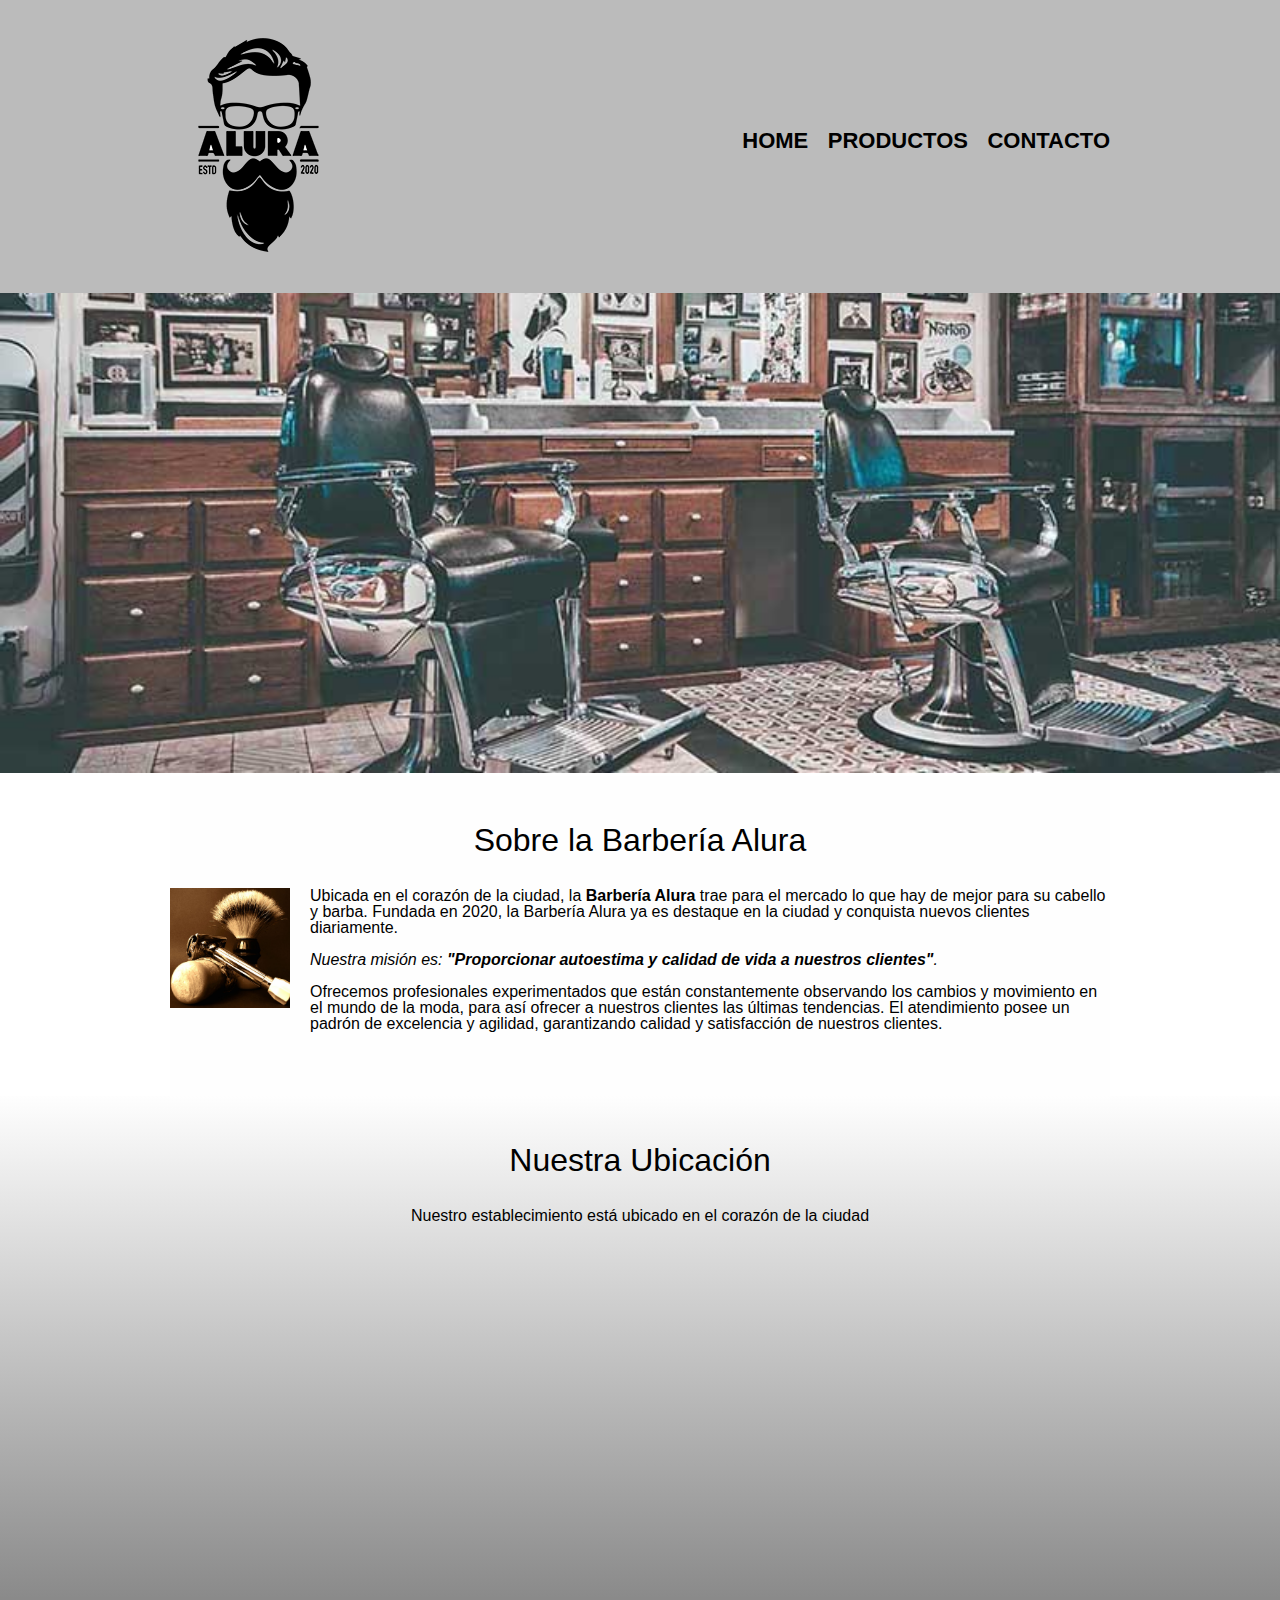
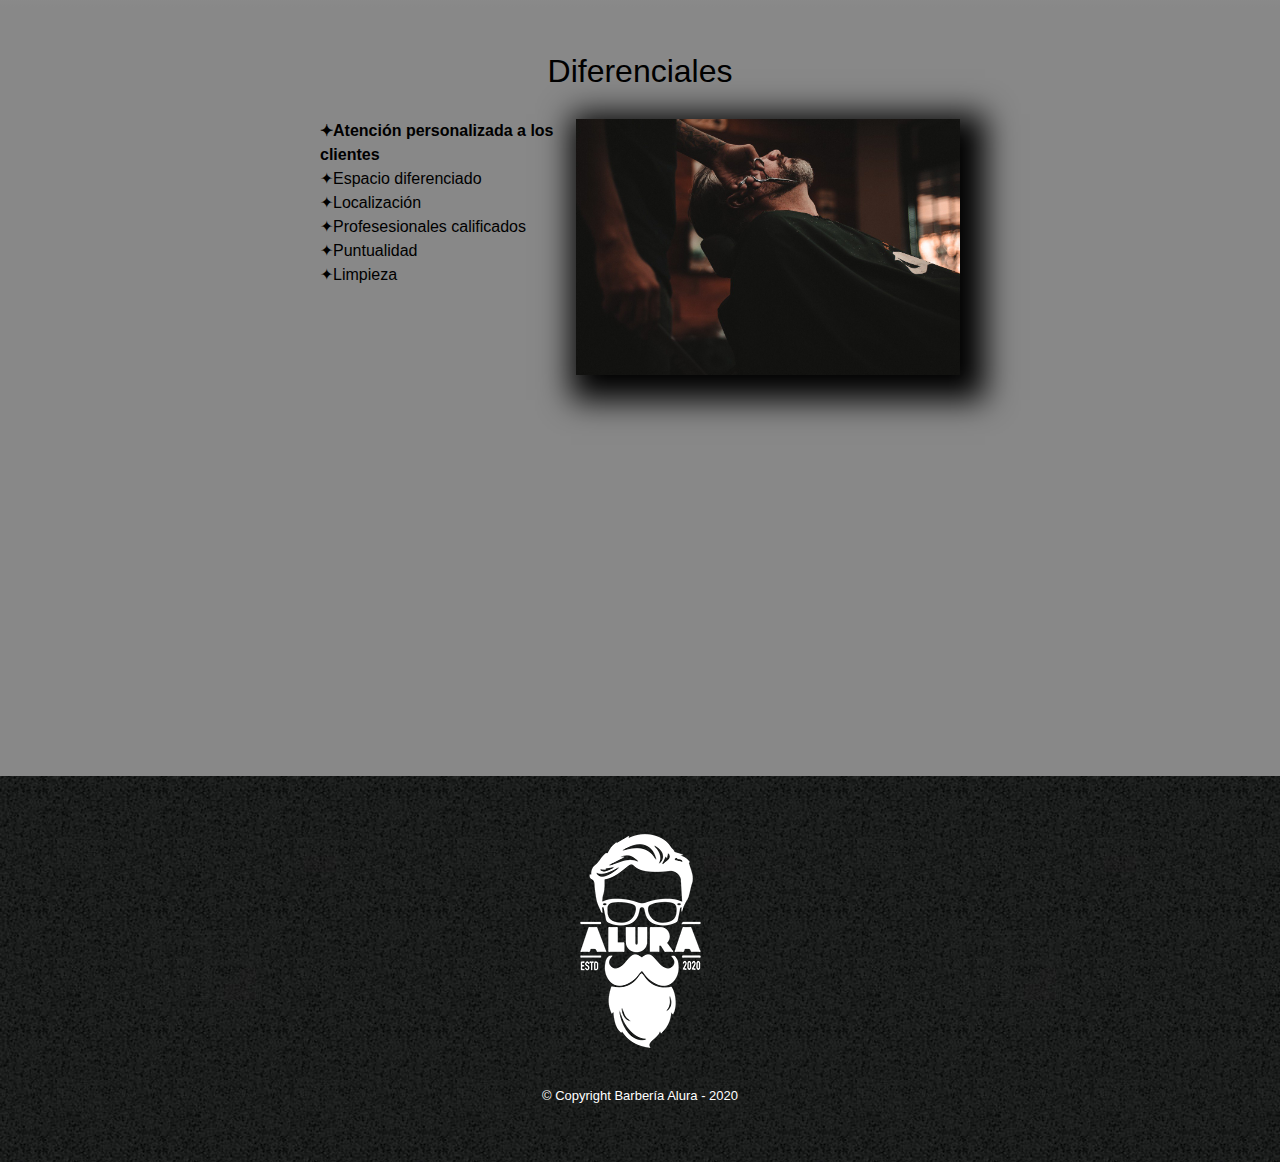
<file: index.html>
<!DOCTYPE html>

<html lang="es">

<head>
  <meta charset="UTF-8" />
  <meta name="viewport" content="width=device-width">
  <title>Barbería Alura</title>
  <link rel="stylesheet" href="reset.css" />
  <link rel="stylesheet" href="style.css" />
  <link href="
    <link
      href=" https://fonts.googleapis.com/css2?family=Roboto:wght@300&display=swap" rel="stylesheet" />
</head>

<body>
  <header>
    <div class="caja">
      <h1><img src="imagenes/logo.png" /></h1>
      <nav>
        <ul>
          <li><a href="index.html">Home</a></li>
          <li><a href="productos.html">Productos</a></li>
          <li><a href="contacto.html">Contacto</a></li>
        </ul>
      </nav>
    </div>
  </header>

  <img class="banner" src="banner/banner.jpg" />

  <main>
    <section class="principal">
      <h2 class="titulo-principal">Sobre la Barbería Alura</h2>
      <img class="utensilios" src="imagenes/utensilios[1].jpg" alt="utensilios barberia Alura" />
      <p>
        Ubicada en el corazón de la ciudad, la
        <strong>Barbería Alura</strong> trae para el mercado lo que hay de
        mejor para su cabello y barba. Fundada en 2020, la Barbería Alura ya
        es destaque en la ciudad y conquista nuevos clientes diariamente.
      </p>

      <p id="mision">
        <em>Nuestra misión es:
          <strong>"Proporcionar autoestima y calidad de vida a nuestros
            clientes"</strong>.</em>
      </p>

      <p>
        Ofrecemos profesionales experimentados que están constantemente
        observando los cambios y movimiento en el mundo de la moda, para así
        ofrecer a nuestros clientes las últimas tendencias. El atendimiento
        posee un padrón de excelencia y agilidad, garantizando calidad y
        satisfacción de nuestros clientes.
      </p>
    </section>

    <section class="mapa">
      <h3 class="titulo-principal">Nuestra Ubicación</h3>
      <p>Nuestro establecimiento está ubicado en el corazón de la ciudad</p>
      <div class="mapa-contenido">

        <iframe
          src="https://www.google.com/maps/embed?pb=!1m18!1m12!1m3!1d3977.82348872644!2d-75.1666357468855!3d4.4439279785568!2m3!1f0!2f0!3f0!3m2!1i1024!2i768!4f13.1!3m3!1m2!1s0x8e38c5cd137ec13f%3A0xc651b3658726a1da!2sANDANIK%20HECHO%20A%20MANO!5e0!3m2!1ses-419!2sco!4v1707345034559!5m2!1ses-419!2sco"
          width="100%" height="300" style="border: 0" allowfullscreen="" loading="lazy"
          referrerpolicy="no-referrer-when-downgrade"></iframe>
      </div>

    </section>

    <section class="diferenciales">
      <h3 class="titulo-principal">Diferenciales</h3>

      <div class="contenido-diferenciales">
        <ul class="lista-diferenciales">
          <li class="items">Atención personalizada a los clientes</li>
          <li class="items">Espacio diferenciado</li>
          <li class="items">Localización</li>
          <li class="items">Profesesionales calificados</li>
          <li class="items">Puntualidad</li>
          <li class="items">Limpieza</li>
        </ul><img src="diferenciales/diferenciales.jpg" class="imagen-diferenciales" />
      </div>

      <div class="video">
        <iframe width="100%" height="315" src="https://www.youtube.com/embed/VucXS9uJOxc?si=cBNoC4AD0eYm5wck"
          title="YouTube video player" frameborder="0"
          allow="accelerometer; autoplay; clipboard-write; encrypted-media; gyroscope; picture-in-picture; web-share"
          allowfullscreen></iframe>
      </div>

    </section>

  </main>

  <footer>
    <img src="imagenes/logo-blanco.png" />
    <p class="copyright">&copy Copyright Barbería Alura - 2020</p>
  </footer>
</body>

</html>
</file>
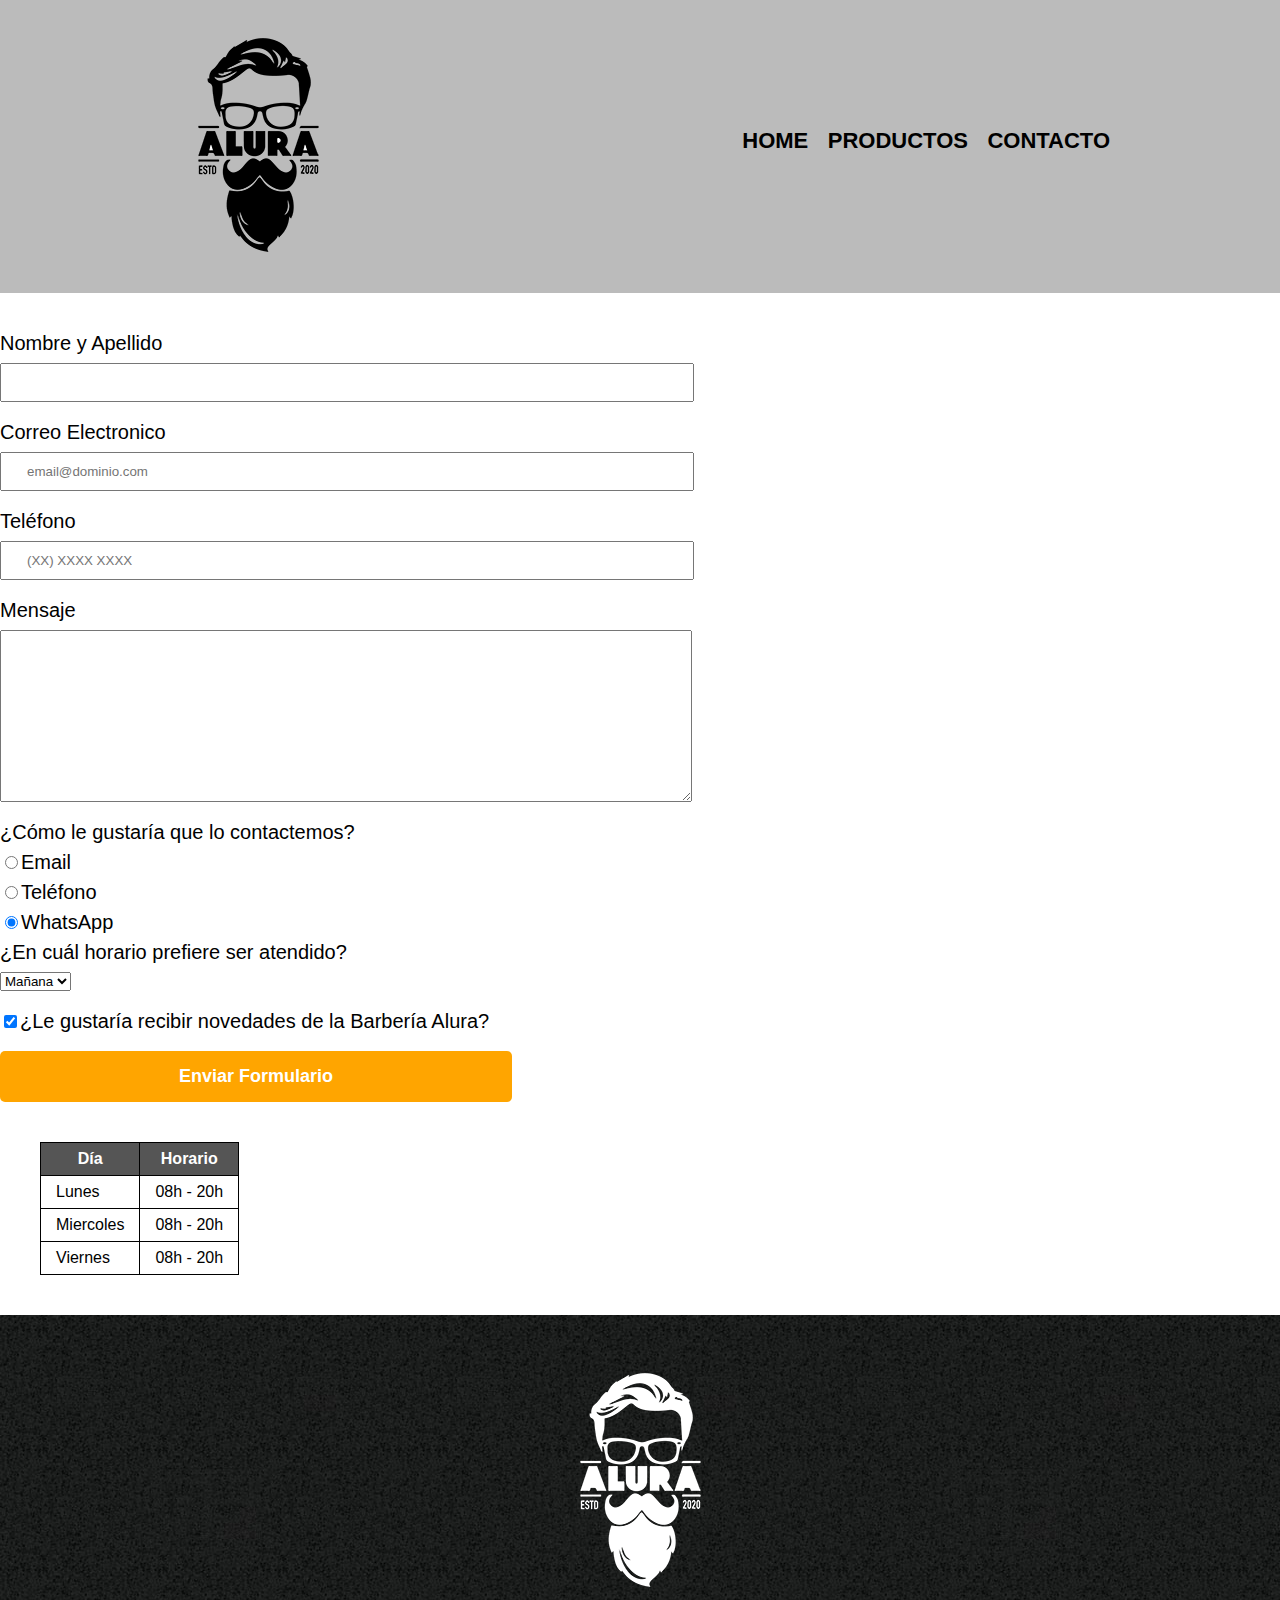
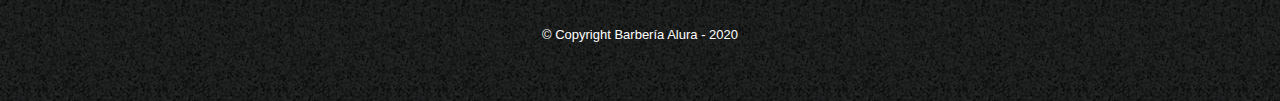
<file: contacto.html>
<!DOCTYPE html>

<html>
  <head>
    <meta charset="UTF-8" />
    <title>Contacto - Barbería Alura</title>
    <link rel="stylesheet" href="reset.css" />
    <link rel="stylesheet" href="style.css" />
  </head>
  <body>
    <header>
      <div class="caja">
        <h1><img src="imagenes/logo.png" alt="logo de la barberia Alura" /></h1>
        <nav>
          <ul>
            <li><a href="index.html">Home</a></li>
            <li><a href="productos.html">Productos</a></li>
            <li><a href="contacto.html">Contacto</a></li>
          </ul>
        </nav>
      </div>
    </header>
    <main>
      <form>
        <label for="nombreapellido">Nombre y Apellido</label>
        <input type="text" id="nombreapellido" class="input-padron" required />

        <label for="correoelectronico">Correo Electronico</label>
        <input
          type="email"
          id="correoelectronico"
          class="input-padron"
          required
          placeholder="email@dominio.com"
        />

        <label for="telefono">Teléfono</label>
        <input
          type="tel"
          id="telefono"
          class="input-padron"
          required
          placeholder="(XX) XXXX XXXX"
        />

        <label for="mensaje">Mensaje</label>
        <textarea
          cols="70"
          rows="10"
          id="mensaje"
          class="input-padron"
          required
        ></textarea>

        <fieldset>
          <legend>¿Cómo le gustaría que lo contactemos?</legend>

          <label for="radio-email"
            ><input
              type="radio"
              name="contacto"
              value="email"
              id="radio-email"
            />Email</label
          >

          <label for="radio-telefono"
            ><input
              type="radio"
              name="contacto"
              value="telefono"
              id="radio-telefono"
            />Teléfono</label
          >

          <label for="radio-whatsapp"
            ><input
              type="radio"
              name="contacto"
              value="whatsapp"
              id="radio-whatsapp"
              checked
            />WhatsApp</label
          >
        </fieldset>

        <fieldset>
          <legend>¿En cuál horario prefiere ser atendido?</legend>

          <select>
            <option>Mañana</option>
            <option>Tarde</option>
            <option>Noche</option>
          </select>
        </fieldset>

        <label class="checkbox"
          ><input type="checkbox" checked />¿Le gustaría recibir novedades de la
          Barbería Alura?</label
        >
        <input type="submit" value="Enviar Formulario" class="enviar" />
      </form>

      <table>
        <thead>
          <tr>
            <th>Día</th>
            <th>Horario</th>
          </tr>
        </thead>

        <tbody>
          <tr>
            <td>Lunes</td>
            <td>08h - 20h</td>
          </tr>

          <tr>
            <td>Miercoles</td>
            <td>08h - 20h</td>
          </tr>

          <tr>
            <td>Viernes</td>
            <td>08h - 20h</td>
          </tr>
        </tbody>
      </table>
    </main>

    <footer>
      <img src="imagenes/logo-blanco.png" alt="logo de la barberia Alura" />
      <p class="copyright">&copy Copyright Barbería Alura - 2020</p>
    </footer>
  </body>
</html>
</file>
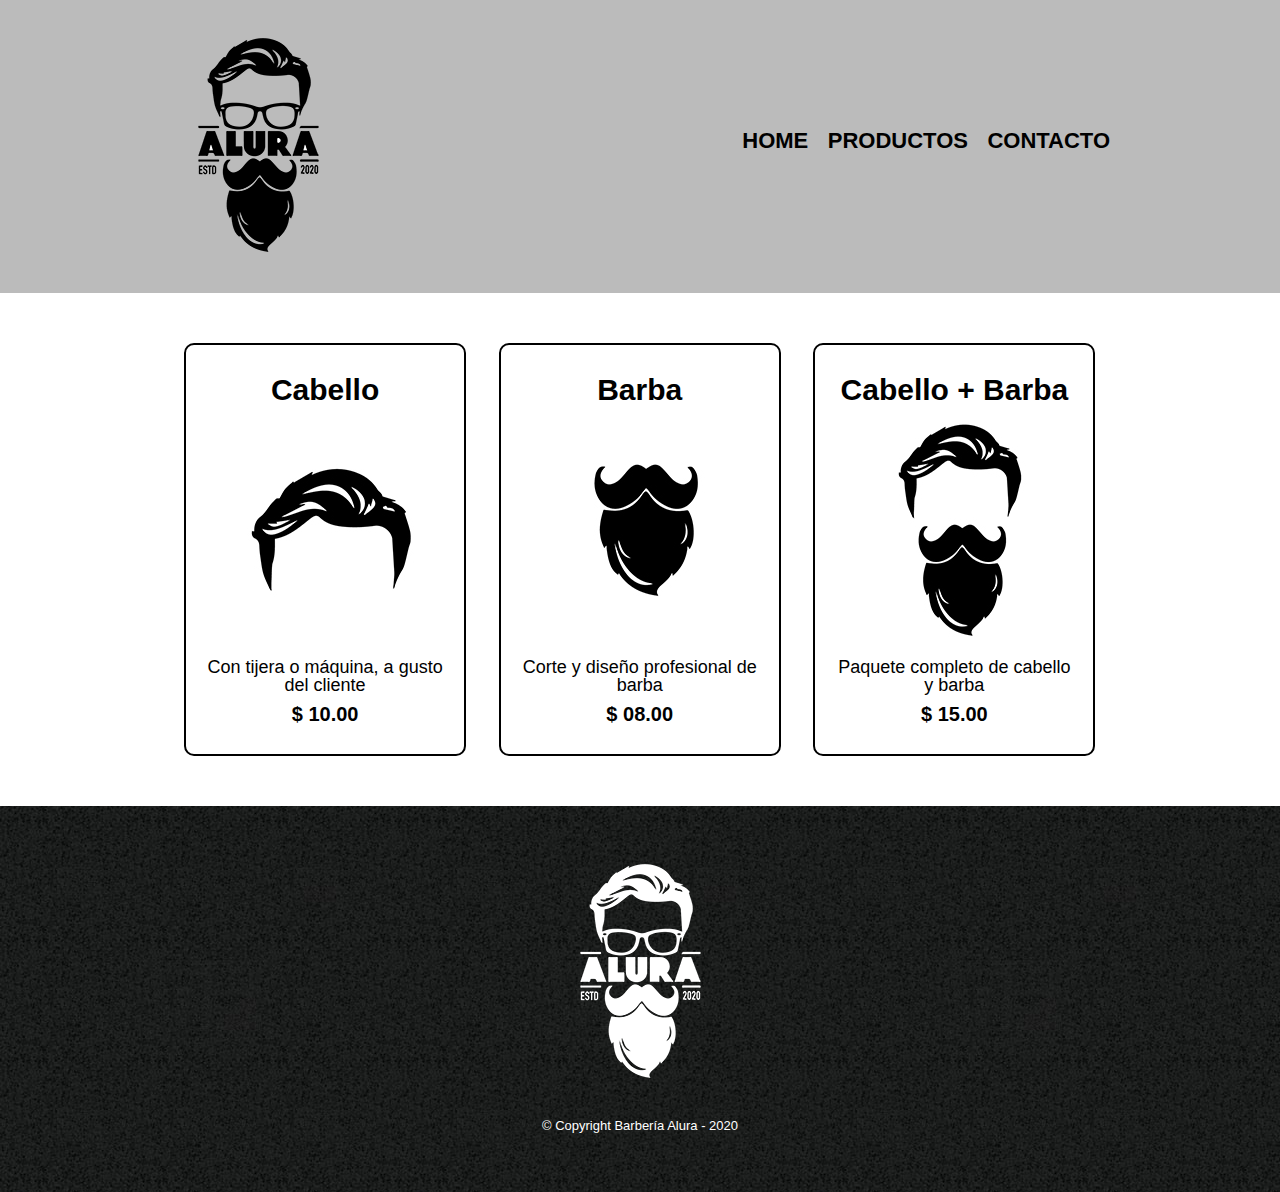
<file: productos.html>
<!DOCTYPE html>

<html>
    <head>
        <meta charset="UTF-8">
        <title>Productos - Barbería Alura</title>
        <link rel="stylesheet" href="reset.css">
        <link rel="stylesheet" href="style.css">
    </head>
    <body>
        <header>
            <div class="caja">
                <h1><img src="imagenes/logo.png"></h1>
                <nav>
                    <ul>
                        <li><a href="index.html">Home</a></li>
                        <li><a href="productos.html">Productos</a></li>
                        <li><a href="contacto.html">Contacto</a></li>
                    </ul>
                </nav>
            </div>
        </header>

        <main>
            <ul class="productos">
                <li>
                    <h2>Cabello</h2>
                    <img src="imagenes/cabello.jpg">
                    <p class="producto-descripcion">Con tijera o máquina, a gusto del cliente</p>
                    <p class="producto-precio">$ 10.00</p>
                </li>
                <li>
                    <h2>Barba</h2>
                    <img src="imagenes/barba.jpg">
                    <p class="producto-descripcion">Corte y diseño profesional de barba</p>
                    <p class="producto-precio">$ 08.00</p>
                </li>
                <li>
                    <h2>Cabello + Barba</h2>
                    <img src="imagenes/cabello+barba.jpg">
                    <p class="producto-descripcion">Paquete completo de cabello y barba</p>
                    <p class="producto-precio">$ 15.00</p>
                </li>
            </ul>
        </main>

        <footer>
            <img src="imagenes/logo-blanco.png">
            <p class="copyright">&copy Copyright Barbería Alura - 2020</p>
        </footer>
    </body>
</html>
</file>
<file: style.css>
body {
  font-family: "Roboto", sans-serif;
}

header {
  background-color: #bbbbbb;
  padding: 20px 0;
}

.caja {
  width: 940px;
  position: relative;
  margin: 0 auto;
}

nav {
  position: absolute;
  top: 110px;
  right: 0;
}

nav li {
  display: inline;
  margin: 0 0 0 15px;
}

nav a {
  text-transform: uppercase;
  color: #000000;
  font-weight: bold;
  font-size: 22px;
  text-decoration: none;
}

nav a:hover {
  color: #c78c19;
  text-decoration: underline;
}

.productos {
  width: 940px;
  margin: 0 auto;
  padding: 50px;
}

.productos li {
  display: inline-block;
  text-align: center;
  width: 30%;
  vertical-align: top;
  margin: 0 1.5%;
  padding: 30px 20px;
  box-sizing: border-box;
  border: 2px solid #000000;
  border-radius: 10px;
}

.productos li:hover {
  border-color: #c78c19;
}

.productos li:active {
  border-color: #088c19;
}

.productos h2 {
  font-size: 30px;
  font-weight: bold;
}

.productos li:hover h2 {
  font-size: 33px;
}

.producto-descripcion {
  font-size: 18px;
}

.producto-precio {
  font-size: 20px;
  font-weight: bold;
  margin-top: 10px;
}

footer {
  text-align: center;
  background: url(imagenes/bg.jpg);
  padding: 40px;
}

.copyright {
  color: #ffffff;
  font-size: 13px;
  margin: 20px;
}

form {
  margin: 40px 0;
}
form label,
form legend {
  display: block;
  font-size: 20px;
  margin: 0 0 10px;
}

.input-padron {
  display: block;
  margin: 0 0 20px;
  padding: 10px 25px;
  width: 50%;
}

.checkbox {
  margin: 20px 0;
}

.enviar {
  width: 40%;
  padding: 15px 0;
  font-size: 18px;
  font-weight: bold;
  color: white;
  background: orange;
  border: none;
  border-radius: 5px;
  transition: 1s all;
  cursor: pointer;
}

.enviar:hover {
  background: darkorange;
  transform: scale(1.2);
}

table {
  margin: 40px 40px;
}

thead {
  background: #555555;
  color: white;
  font-weight: bold;
}

td,
th {
  border: 1px solid #000000;
  padding: 8px 15px;
}

/* CSS para nuestra página inicial */
.banner {
  width: 100%;
}

main > p {
  background: red;
}
.principal {
  padding: 3em 0;
  background: #fefefe;
  width: 940px;
  margin: 0 auto;
}

.titulo-principal {
  text-align: center;
  font-size: 2em;
  margin: 0 0 1em;
  clear: left;
}

.principal p {
  margin: 0 0 1em;
}

.principal strong {
  font-weight: bold;
}

.principal em {
  font-style: italic;
}

.utensilios {
  width: 120px;
  float: left;
  margin: 0 20px 20px 0;
}

.mapa {
  padding: 3em 0;
  background: linear-gradient(#fefefe, #888888);
}

.mapa p {
  margin: 0 0 2em;
  text-align: center;
}

.mapa-contenido {
  width: 940px;
  margin: 0 auto;
}
.diferenciales {
  padding: 3em 0;
  background: #888888;
}
.contenido-diferenciales {
  width: 640px;
  margin: 0 auto;
}

.lista-diferenciales {
  width: 40%;
  display: inline-block;
  vertical-align: top;
}

.items {
  line-height: 1.5;
}

.items:before {
  content: "✦";
}

.items:first-child {
  font-weight: bold;
}
.imagen-diferenciales {
  width: 60%;
  transition: 400ms;
  box-shadow: 10px 10px 30px 15px #000000;
}

.imagen-diferenciales:hover {
  opacity: 0.3;
}
.video {
  width: 560px;
  margin: 1em auto;
}

@media (max-width: 480px) {
  h1 {
    text-align: center;
  }
  nav {
    position: static;
  }

  .caja,
  .principal,
  .mapa-contenido,
  .contenido-diferenciales,
  .video {
    width: auto;
  }
  .lista-diferenciales,
  .imagen-diferenciales {
    width: 100%;
  }
}
</file>
